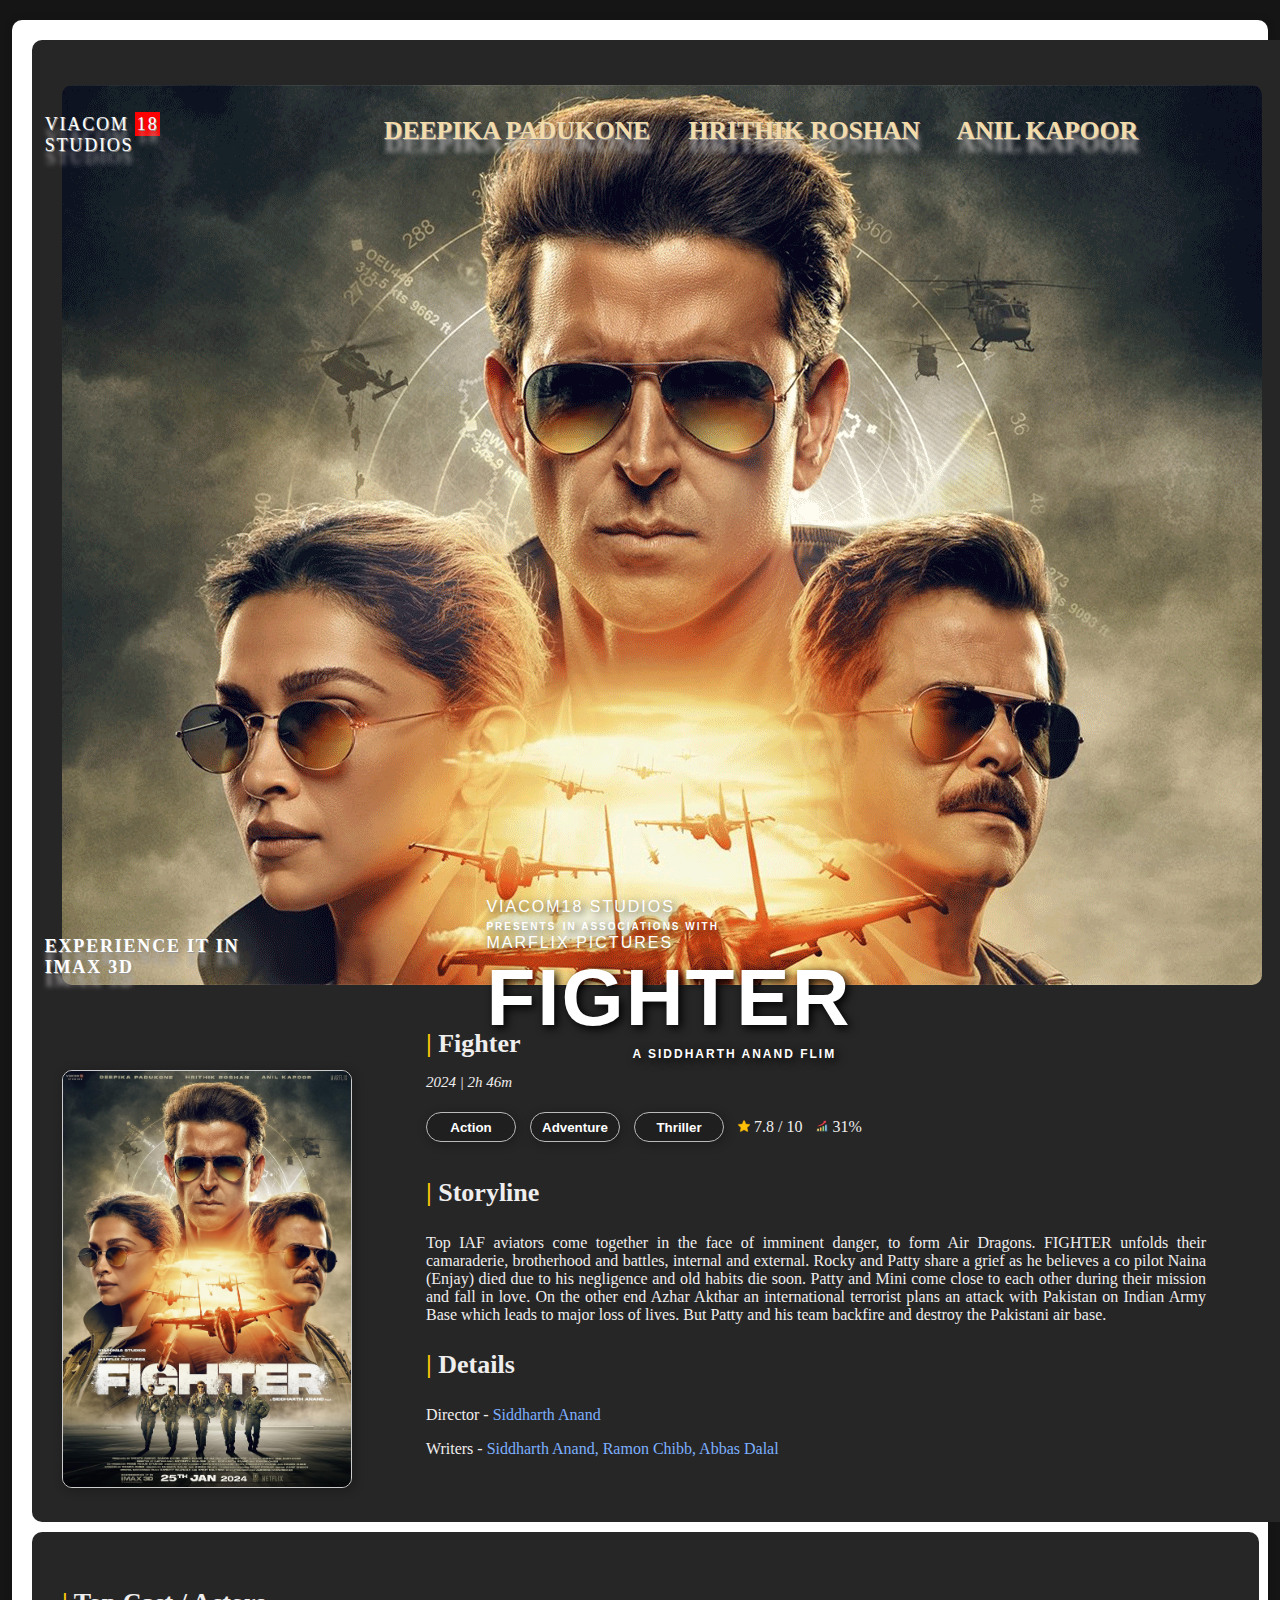
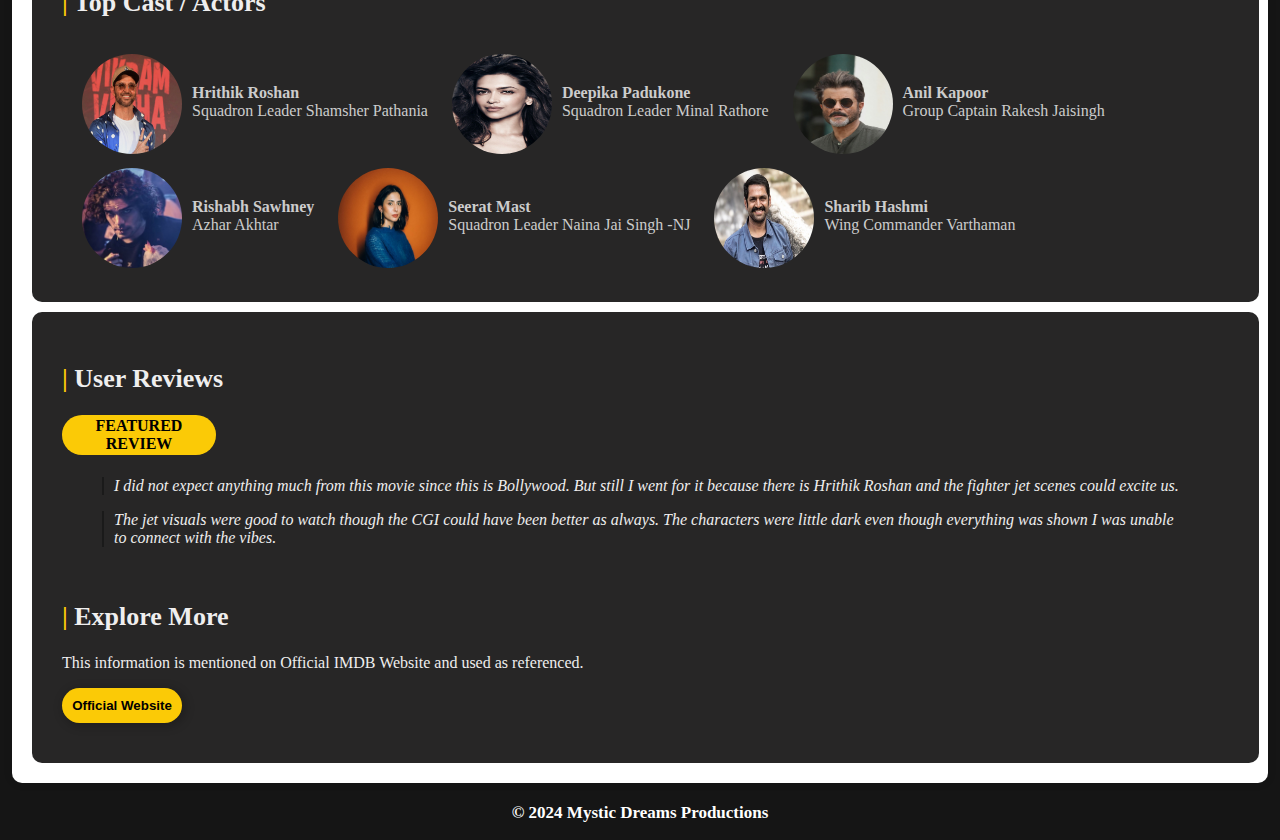
<file: Assignment-2/index.html>
<!-- Code by Utsav Patel -->
<!DOCTYPE html>
<html lang="en">
<head>
    <meta charset="UTF-8">
    <meta name="viewport" content="width=device-width, initial-scale=1.0">
    <meta name="description" content="Fighter Movie">
    <meta name="author" content="Utsav Patel">
    <!-- link to display website logo 'film.png' -->
    <link rel="shortcut icon" href="images/film.png" type="image/x-icon" />
    <!-- link to add CSS file to page 'style.css' -->
    <link rel="stylesheet" href="styles/style.css">
    <!-- Title of webpage -->
    <title>Fighter: Movie Details</title>
</head>
<body>
    <main>
        <section id="description">
            <!-- Main Poster of the Fighter Movie-->
            <div class="posterImg">
                <center><img src="images/mainposter.png"></h2>
                </center>
                <div class="text-effects">
                    <p>
                        VIACOM18 STUDIOS<b style="font-weight: 900; font-size: 10px;"><br>PRESENTS</b>
                        <b style="font-weight: 900; font-size: 10px;">IN ASSOCIATIONS WITH</b><br>
                        MARFLIX PICTURES<br>
                        <b style="font-weight: bolder; font-size: 5em;">FIGHTER</b>
                        <br><b style="font-size: 12px; margin-left:40%;">A SIDDHARTH ANAND FLIM</b>
                    </p>
                </div>
                <div class="text-effects-2">
                    <p>
                        <b>DEEPIKA PADUKONE &nbsp;&nbsp;&nbsp;&nbsp;
                            HRITHIK ROSHAN &nbsp;&nbsp;&nbsp;&nbsp;
                            ANIL KAPOOR
                        </b>
                    </p>
                    <div class="text-effects-3">
                        <p><b style="font-weight: 100;">MARFLIX</b></p>
                    </div>
                    <div class="text-effects-4">
                        <p><b style="font-weight: 100;">VIACOM <b style="background-color: red; padding:2px;">18</b>
                                <br>STUDIOS</b></p>
                    </div>
                    <div class="text-effects-5">
                        <p><b>NETFLIX</b></p>
                    </div>
                    <div class="text-effects-6">
                        <p><b>EXPERIENCE IT IN<br>IMAX 3D</b></p>
                    </div>
                </div>
            </div>
            </div><br>
            <section id="poster">
                <!-- Fighter movie poster 2 -->
                <img src="images/poster.jpg" alt="Fighter">
            </section>
            <!-- description of movie about storyline, rating, likes or dislikes, infromation about crew members etc -->
            <div class="mydiv">
                <h2><b style="color: #fbca06;">|</b> Fighter<br>
                    <p class="tagline">2024 | 2h 46m</p>
                </h2>
                <!-- external link to offical site about 'Action' genre -->
                <a href="https://www.imdb.com/search/title/?genres=action" target="_blank">
                    <button class="btn1">Action</button>
                </a>
                <!-- external link to offical site about 'Adventure' genre -->
                <a href="https://www.imdb.com/search/title/?genres=adventure" target="_blank">
                    <button class="btn1">Adventure</button>
                </a>
                <!-- external link to offical site about 'Thriller' genre -->
                <a href="https://www.imdb.com/search/title/?genres=thriller" target="_blank">
                    <button class="btn1">Thriller</button>
                </a>
                <!-- image used to mentioned to illustrate movie rating -->
                <img src="images/star.png" width="12px" alt="rating" style="font-weight: bold;"> 7.8 / 10
                <!-- image used to mentioned to illustrate movie growth -->
                <img src="images/growth.png" width="12px" alt="growth" style="font-weight: bold; margin-left: 10px;">
                31%
                <!-- Main part of description 'Storyline' -->
                <h3>
                    <b style="color: #fbca06;">|</b> Storyline
                </h3>
                <p align="justify">
                    Top IAF aviators come together in the face of imminent danger, to form Air Dragons. FIGHTER unfolds
                    their camaraderie,
                    brotherhood and battles, internal and external. Rocky and Patty share a grief as he believes a co
                    pilot Naina (Enjay) died
                    due to his negligence and old habits die soon. Patty and Mini come close to each other during their
                    mission and fall in
                    love. On the other end Azhar Akthar an international terrorist plans an attack with Pakistan on
                    Indian Army Base which
                    leads to major loss of lives. But Patty and his team backfire and destroy the Pakistani air base.
                </p>
                <!-- Details about crew members of movie-->
                <h3>
                    <b style="color: #fbca06;">|</b> Details
                </h3>
                <p>Director - <a href="https://www.imdb.com/name/nm1893457/?ref_=tt_cl_dr_1" style="color: #7cb0fe;"
                        target="_blank">Siddharth Anand</a></p>
                <p>Writers - <a href="https://www.imdb.com/name/nm1893457/?ref_=tt_cl_dr_1" style="color: #7cb0fe;"
                        target="_blank">Siddharth Anand, Ramon Chibb, Abbas Dalal</a></p><br>
            </div>
        </section>
        <!-- section for top cast -->
        <section class="cast">
            <h3>
                <b style="color: #fbca06;">|</b> Top Cast / Actors
            </h3>
            <!-- About Actors produced in movie -->
            <a href="https://www.imdb.com/name/nm0004335/?ref_=tt_cl_i_2" target="_blank">
                <div class="topcast">
                    <img src="images/hrithik_roshan.jpg" alt="hrithik_roshan">
                    <label class="text">
                        <b>Hrithik Roshan</b><br>
                        <hint>Squadron Leader Shamsher Pathania</hint>
                    </label>
                </div>
            </a>
            <a href="https://www.imdb.com/name/nm2138653/?ref_=tt_cl_i_1" target="_blank">
                <div class="topcast">
                    <img src="images/deepika.jpg" alt="deepika">
                    <label class="text">
                        <b>Deepika Padukone</b><br>
                        <hint>Squadron Leader Minal Rathore</hint>
                    </label>
                </div>
            </a>
            <a href="https://www.imdb.com/name/nm0438463/?ref_=tt_cl_i_3" target="_blank">
                <div class="topcast">
                    <img src="images/anil_kapoor.jpg" alt="anil_kapoor">
                    <label class="text">
                        <b>Anil Kapoor</b><br>
                        <hint>Group Captain Rakesh Jaisingh</hint>
                    </label>
                </div>
            </a>
            <a href="https://www.imdb.com/name/nm11968388/?ref_=tt_cl_i_5" target="_blank">
                <div class="topcast">
                    <img src="images/rishabh.jpg" alt="rishabh">
                    <label class="text">
                        <b>Rishabh Sawhney</b><br>
                        <hint>Azhar Akhtar</hint>
                    </label>
                </div>
            </a>
            <a href="https://www.imdb.com/name/nm12290102/?ref_=tt_cl_i_9" target="_blank">
                <div class="topcast">
                    <img src="images/seerat_mast.jpg" alt="seerat_mast">
                    <label class="text">
                        <b>Seerat Mast</b><br>
                        <hint>Squadron Leader Naina Jai Singh -NJ</hint>
                    </label>
                </div>
            </a>
            <a href="https://www.imdb.com/name/nm3192510/?ref_=tt_cl_i_11" target="_blank">
                <div class="topcast">
                    <img src="images/sharib_hashmi.jpg" alt="sharib_hashmi">
                    <label class="text">
                        <b>Sharib Hashmi</b><br>
                        <hint>Wing Commander Varthaman</hint>
                    </label>
                </div>
            </a>
        </section>
        <!-- section for user reviews -->
        <section id="links2">
            <h2><b style="color: #fbca06;">|</b> User Reviews</h2>
            <h4 style="background-color: #fbca06; color: #000; padding: 2px; border-radius: 20px; width: 150px;">
                <center>FEATURED REVIEW</center>
            </h4>
            <!-- blockquote is used to differentiate user view -->
            <blockquote>
                I did not expect anything much from this movie since this is Bollywood. But still I went for it because
                there is
                Hrithik Roshan and the fighter jet scenes could excite us.
            </blockquote>
            <!-- blockquote is used to differentiate user view -->
            <blockquote>
                The jet visuals were good to watch though the CGI could have been better as always. The characters were
                little dark
                even though everything was shown I was unable to connect with the vibes.
            </blockquote><br>
            <h2><b style="color: #fbca06;">|</b> Explore More</h2>
            <p>This information is mentioned on Official IMDB Website and used as referenced.</p>
            <a href="https://www.imdb.com/title/tt13818368/" target="_blank"><button class="btn2">Official
                    Website</button></a><br>
        </section>
    </main>
    <footer>
        <center>
            <p>&copy; 2024 Mystic Dreams Productions</p>
        </center>
    </footer>
</body>
</html>
</file>
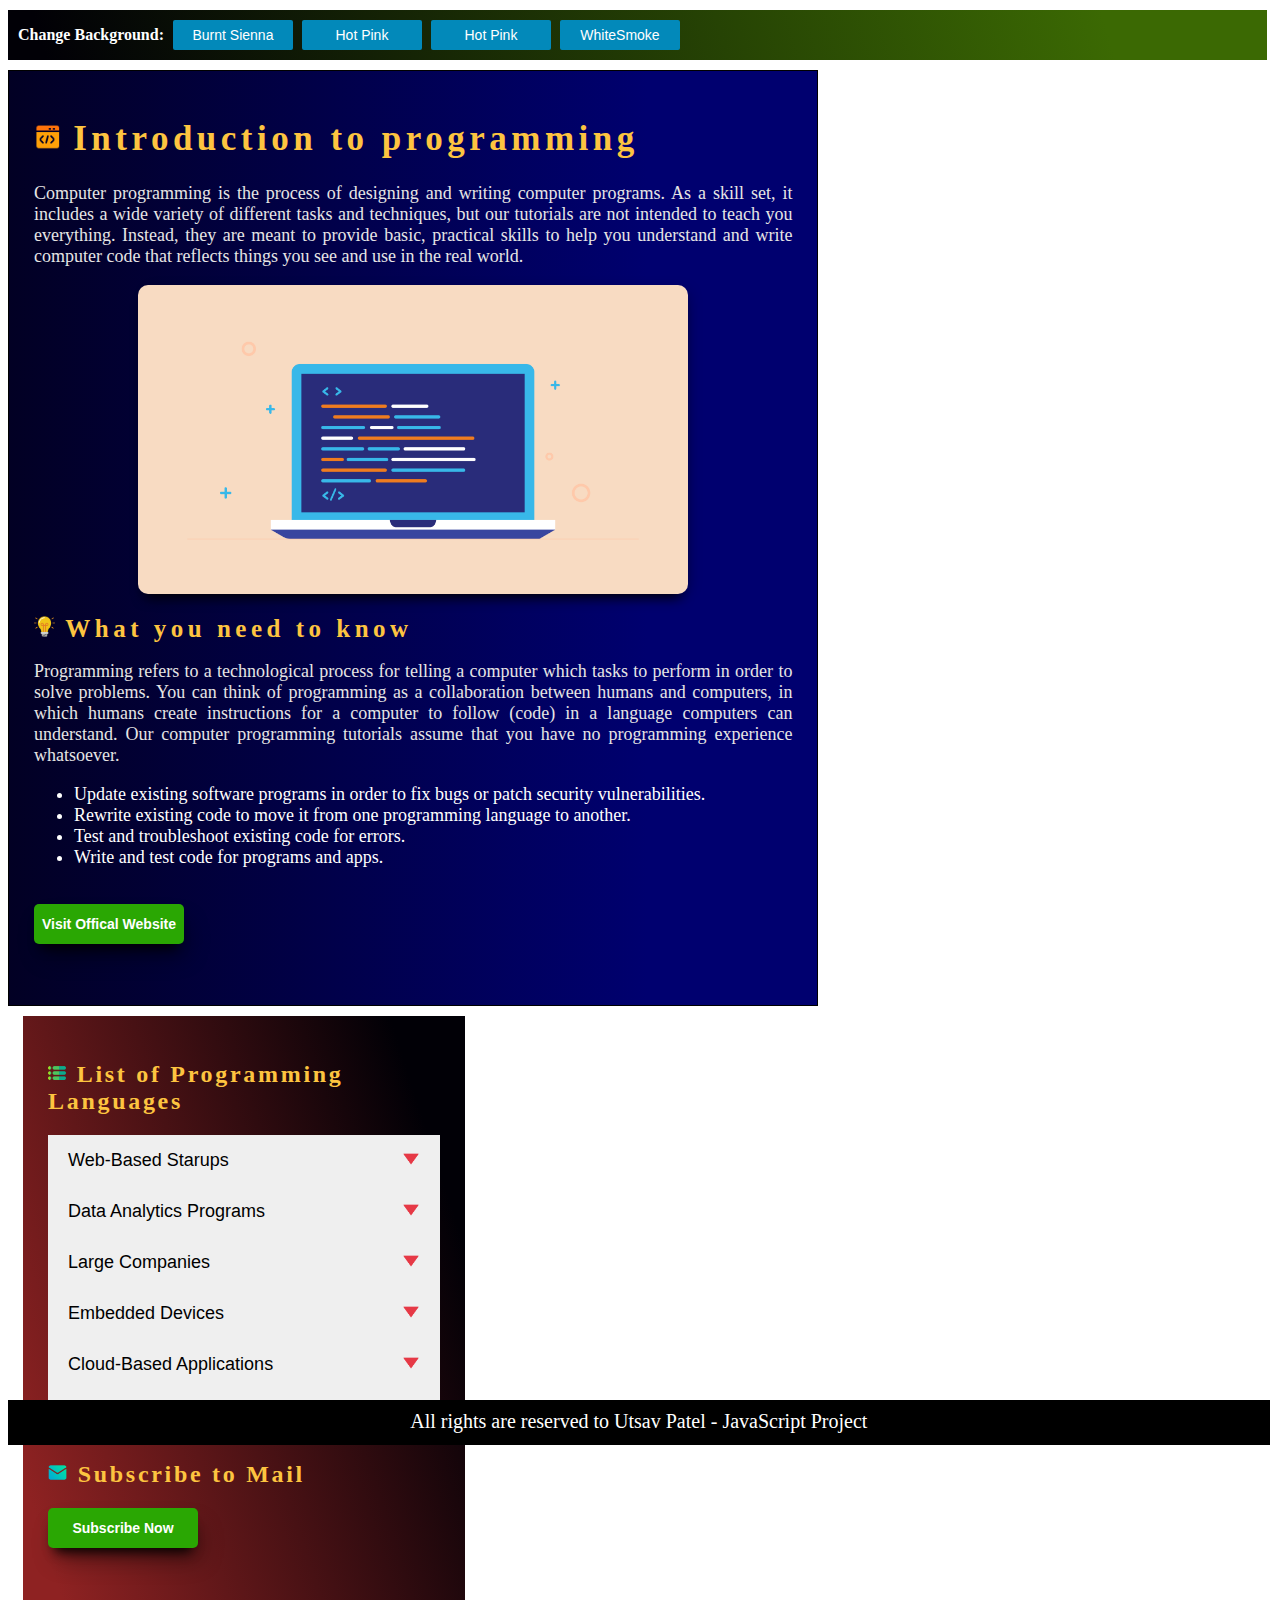
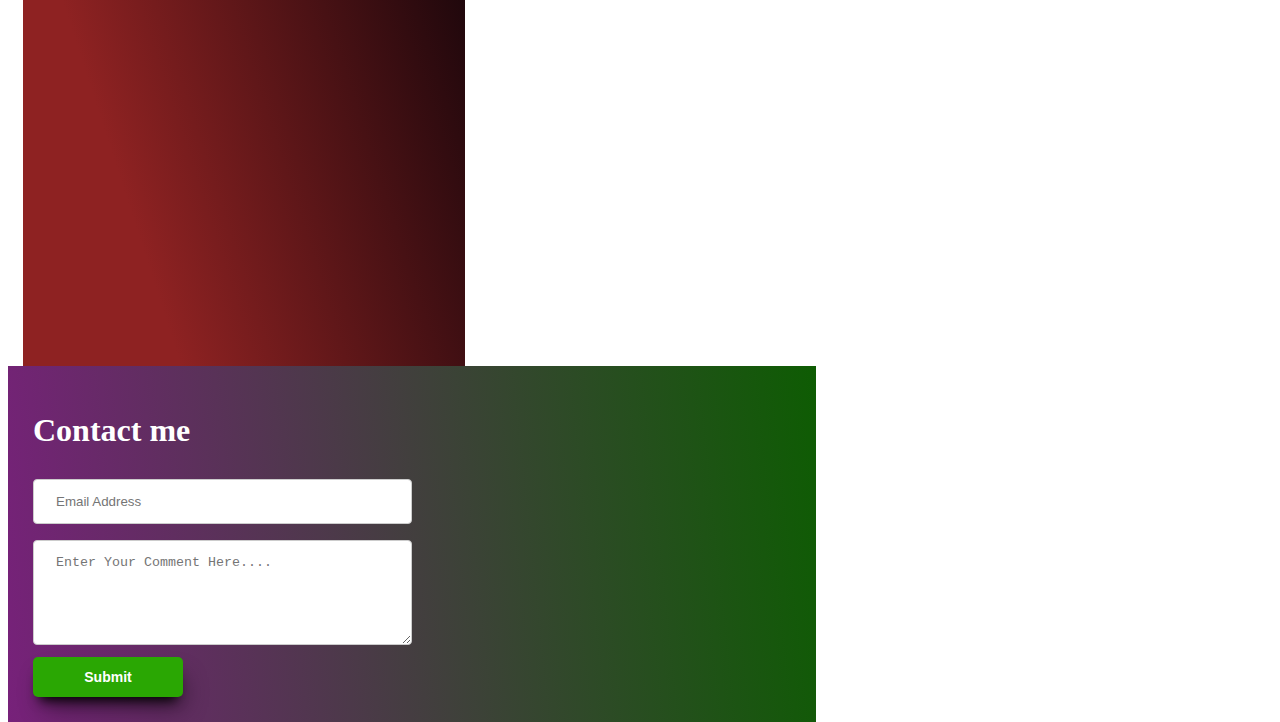
<file: Assignment-3/index.html>
<!-- Code by Utsav Patel -->
<!DOCTYPE html>
<html lang="en">

<head>
    <meta charset="UTF-8">
    <meta name="viewport" content="width=device-width, initial-scale=1.0">
    <meta name="description" content="JavaScript">
    <meta name="author" content="Utsav Patel">
    <!-- link to display website logo 'logo.png' -->
    <link rel="shortcut icon" href="images/logo.png" type="image/x-icon" />
    <!-- link to add CSS file to page 'style.css' -->
    <link rel="stylesheet" href="css/style.css">
    <!-- Link to add JavaScript to page 'script.js' -->
    <script src="scripts/script.js" type="text/javascript"></script>
    <!-- Title of webpage -->
    <title>Computer Programming</title>
</head>

<body>
    <main>
        <!-- Menu of this page -->
        <div class="menu">
            <b style="color:#fff;"> </b>Change Background:</b>
            <button type="button" onclick="myFunction_btn1()">Burnt Sienna</button>
            <button type="button" onclick="myFunction_btn2()">Hot Pink</button>
            <button type="button" onclick="myFunction_btn3()">Hot Pink</button>
            <button type="button" onclick="myFunction_btn4()">WhiteSmoke</button>
        </div>
        <!-- Main Section of this page -->
        <section class="myMainSection">
            <!-- Basic defination of computer programming -->
            <h1><img src="images/code.png" alt="CODE" style="width: 26px;"> Introduction to programming</h1>
            <p align="justify">Computer programming is the process of designing and writing computer programs. As a
                skill set, it includes a wide variety
                of different tasks and techniques, but our tutorials are not intended to teach you everything. Instead,
                they are meant to
                provide basic, practical skills to help you understand and write computer code that reflects things you
                see and use in
                the real world.
            </p>
            <center><img src="images/myimg.png" alt="Image One" class="myImg1"></center>
            <h1 style="font-size: 25px;"><img src="images/know.png" alt="Know More" style="width: 21px;"> What you need
                to
                know</h1>
            <p align="justify">Programming refers to a technological process for telling a computer which tasks to
                perform in order to
                solve problems. You can think of programming as a collaboration between humans and computers, in which
                humans create
                instructions for a computer to follow (code) in a language computers can understand. Our computer
                programming tutorials
                assume that you have no programming experience whatsoever. </p>
            <ul style="font-size: 18px; color: #fff;">
                <li>Update existing software programs in order to fix bugs or patch security vulnerabilities.</li>
                <li>Rewrite existing code to move it from one programming language to another.</li>
                <li>Test and troubleshoot existing code for errors.</li>
                <li>Write and test code for programs and apps.</li>
            </ul><br>
            <!-- OnClick Event is using JavaScript -->
            <button onclick="myFunction_two()" class="mybtn">Visit Offical Website</button>
            <p id="demo2"></p><br>
        </section>
        <!-- Side part of the section -->
        <section class="mySubSection">
            <!-- This Accordian Using JavaScript -->
            <h2><img src="images/list.png" alt="List" style="width: 18px; margin-right:2px;"> List of Programming
                Languages</h2>
            <button class="accordion">Web-Based Starups <img src="images/dropdown-arrow.png" width="18px;"
                    style="float: right;"></button>
            <div class="accordion-content">
                <ul>
                    <li>Python</li>
                    <li>JavaScript</li>
                </ul>
            </div>
            <button class="accordion">Data Analytics Programs <img src="images/dropdown-arrow.png" width="18px;"
                    style="float: right;"></button>
            <div class="accordion-content">
                <ul>
                    <li>R</li>
                    <li>MATALAB</li>
                </ul>
            </div>
            <button class="accordion">Large Companies <img src="images/dropdown-arrow.png" width="18px;"
                    style="float: right;"></button>
            <div class="accordion-content">
                <ul>
                    <li>C#</li>
                    <li>Java</li>
                    <li>PHP</li>
                </ul>
            </div>
            <button class="accordion">Embedded Devices <img src="images/dropdown-arrow.png" width="18px;"
                    style="float: right;"></button>
            <div class="accordion-content">
                <ul>
                    <li>C</li>
                    <li>C++</li>
                    <li>Rust</li>
                </ul>
            </div>
            <button class="accordion">Cloud-Based Applications <img src="images/dropdown-arrow.png" width="18px;"
                    style="float: right;"></button>
            <div class="accordion-content">
                <ul>
                    <li>GO</li>
                    <li>Scala</li>
                </ul>
            </div>
            <button class="accordion">Mobile Application <img src="images/dropdown-arrow.png" width="18px;"
                    style="float: right;"></button>
            <div class="accordion-content">
                <ul>
                    <li>Swift</li>
                    <li>Kotlin</li>
                </ul>
            </div>
            <!-- This Subscribe Using JavaScript -->
            <h2><img src="images/email.png" alt="List" style="width: 19px; margin-right:2px;"> Subscribe to Mail</h2>
            <button onclick="myFunction()" class="mybtn">Subscribe Now</button>
            <p id="demo"></p>
        </section>
        <!-- Contact Us Section -->
        <section class="thirdSection" style="color: #fff;">
            <h1>Contact me</h1>
            <!-- Form for Contact Us form using JS -->
            <form>
                <input type="email" required autocomplete="off" placeholder="Email Address" name="email"><br>
                <textarea cols="30" rows="5" placeholder="Enter Your Comment Here...." name="comment"></textarea><br>
                <button class="mybtn">Submit</button>
            </form>
        </section>
    </main>
</body>
<footer>
    <center><b style="color:#fff;"> </b>All rights are reserved to Utsav Patel - JavaScript Project</b></center>
</footer>
<!-- JavaScript for Accordian (List of Programming Language section) -->
<script>
    const accordionBtns = document.querySelectorAll(".accordion");

    accordionBtns.forEach((accordion) => {
        accordion.onclick = function () {
            this.classList.toggle("is-open");

            let content = this.nextElementSibling;
            console.log(content);

            if (content.style.maxHeight) {
                //this is if the accordion is open
                content.style.maxHeight = null;
            } else {
                //if the accordion is currently closed
                content.style.maxHeight = content.scrollHeight + "px";
                console.log(content.style.maxHeight);
            }
        };
    });
</script>

</html>
</file>
<file: Assignment-2/styles/style.css>
/* CSS file 'style.css' */
body {
    font-family: Calibri;
    color: #333;
    background-color: #151515;
    margin: 0;
    padding: 0;
}
/* Main Poster Image*/
.posterImg img {
    width: 1200px;
    border-radius: 10px;
    margin-top: 15px;
}
/* Poster Text and some descriptions */
.text-effects{
    position: absolute;
    top: 98%;
    left: 38%;
    font-family: "Arial Black", Gadget, sans-serif;
    letter-spacing: 2px;
    text-shadow: 3px 3px 10px #000;
    color: #fff;
}
.text-effects-2{
    position: absolute;
    top: 10%;
    left: 30%;
    font-size: 1.6em;
    color: #f3dbaa;
    text-shadow: 1px 1px 0 #969696, 1px 13px 5px #aba8a8;
}
.text-effects-3{
    position: absolute;
    top: 1%;
    left: 123%;
    color: #f3dbaa;
    text-shadow: 1px 1px 0 #969696, 1px 13px 5px #aba8a8;
}
.text-effects-4{
    position: absolute;
    top: 8%;
    letter-spacing: 0.2ch;
    left: -45%;
    font-size: 18px;
    color: #ffffff;
    text-shadow: 1px 1px 0 #969696, 1px 13px 5px #aba8a8;
}
.text-effects-5{
    font-family: Verdana, sans-serif;
    position: absolute;
    top: 47em;
    font-weight: 900;
    letter-spacing: 0.2ch;
    left: 123%;
    font-size: 18px;
    color: #ff1e1e;
    text-shadow: 1px 1px 0 #969696, 1px 13px 5px #aba8a8;
}
.text-effects-6{
    position: absolute;
    top: 46em;
    font-weight: bolder;
    letter-spacing: 0.2ch;
    left: -45%;
    font-size: 18px;
    color: #ffffff;
    text-shadow: 1px 1px 0 #969696, 1px 13px 5px #aba8a8;
}

/* design for tagline */
.tagline {
    font-style: italic;
    font-size: 15px;
    font-weight: 1;
}
.mydiv {
    width: 65%;
    display: inline-block;
}
/* style for description and poster */
main {
    max-width: 95%;
    margin: 20px auto;
    padding: 20px;
    border-radius: 10px;
    background-color: #fff;
    box-shadow: 0 0 10px rgba(0, 0, 0, 0.1);
}
/* design to view in same align */
#links2 {
    width: 96%;
    border-radius: 10px;
    color: #efeeee;
    display: inline-block;
    background-color: #272626;
    padding: 30px;
    margin-top: 10px;
}
/* Adjusting poster height,width, display*/
#poster {
    display: inline-block;
    max-width: 30%;
    height: auto;
}
#description {
    width: auto;
    border-radius: 10px;
    color: #efeeee;
    display: inline-block;
    background-color: #272626;
    padding: 30px;
}
/* design for Poster image */
#poster img {
    border-radius: 10px;
    width: 80%;
    border: 1px solid #ccc;
    box-shadow: 2px 2px 10px 2px rgba(0, 1, 0, 0.2);
}
h2,h3 {
    color: #efeeee;
    font-size: 26px;
}
a {
    text-decoration: none;
}
/* design for two different buttons */
.btn1 {
    width: 90px;
    margin-right: 10px;
    height: 30px;
    cursor: pointer;
    color: #fff;
    background-color: #1f1f1f;
    border: 1px solid #bbb9b9;
    border-radius: 20px;
    font-weight: bold;
    margin-bottom: 10px;
    box-shadow: 2px 2px 10px 2px rgba(0, 1, 0, 0.2);
}
.btn2 {
    width: 120px;
    margin-right: 10px;
    height: 35px;
    cursor: pointer;
    color: #010000;
    background-color: #fbca06;
    border: none;
    border-radius: 20px;
    font-weight: bold;
    margin-bottom: 10px;
    box-shadow: 2px 2px 10px 2px rgba(0, 1, 0, 0.2);
}
/* for user review */
blockquote {
    font-style: italic;
    border-left: 2px solid #1a1a1a;
    padding-left: 10px;
}
#links a {
    display: block;
    margin-bottom: 10px;
    color: #0077cc;
    text-decoration: none;
}
/* CSS for Top Cast section*/
.cast {
    width: 96%;
    border-radius: 10px;
    color: #efeeee;
    display: inline-block;
    background-color: #272626;
    padding: 30px;
    margin-top: 10px;
}
.cast img {
    width: 100px;
    height: 100px;
    text-align: justify;
    float: left;
    border-radius: 50%;
    margin-left: 20px;
}
.topcast {
    display: inline-block;
    margin-top: 10px;
}
.cast a {
    color: #ccc;
}
.text {
    margin-top: 30px;
    margin-left: 10px;
    font-size: 16px;
    float: left;
}
/* footer design */
footer {
    color: #fff;
    font-weight: bold;
    font-size: 17px;
}
</file>
<file: Assignment-3/css/style.css>
/* CSS Code 'style.css' */
body {
    font-family: calibri;
}
/* CSS for Menu */
.menu{
    width: 98%;
    padding: 10px;
    background: rgb(1,0,6);
    background: linear-gradient(74deg, rgba(1,0,6,1) 3%, rgba(59,105,3,1) 87%);
    margin-top: 10px;
    margin-bottom: 10px;
    color: #fff;
    font-weight: 600;
}
.menu button{
    width: 120px;
    height: 30px;
    font-size: 14px;
    cursor: pointer;
    color: #fff;
    border: none;
    border-radius: 2px;
    font-weight: 400;
    margin-left: 5px;
    background-color: #0289ba;
}
/* CSS for Main Section */
.myMainSection {
    background: rgb(2, 0, 36);
    background: linear-gradient(90deg, rgba(2, 0, 36, 1) 0%, rgba(0, 0, 111, 1) 79%);
    padding: 25px;
    width: 60%;
    float: left;
    border: 1px solid #000;
    margin-bottom: 10px;
}
.myMainSection h1 {
    color: #fdc440;
    font-size: 35px;
    letter-spacing: 0.5vmin;
}
.myMainSection p {
    font-size: 18px;
    color: #e6e5e5;
}
/* CSS design for IMAGE inside Main Section */
.myMainSection .myImg1 {
    width: 550px;
    border-radius: 10px;
    box-shadow: 0px 10px 13px -7px #000000, 5px 1px 15px -5px rgba(0, 0, 0, 0.23);
}
.mySubSection h2 {
    color: #fdc440;
    letter-spacing: 0.3vmin;
}
.mySubSection {
    background: rgb(1, 0, 6);
    background: linear-gradient(252deg, rgba(1, 0, 6, 1) 10%, rgba(142, 34, 34, 1) 79%);
    color: #000;
    font-weight: 600;
    width: 31%;
    height: 900px;
    padding: 25px;
    margin-left: 15px;
    float: left;
}
/* CSS for Contact Us Section*/
.thirdSection {
    background: rgb(14,92,3);
    background: linear-gradient(264deg, rgba(14,92,3,1) 0%, rgba(119,33,122,1) 100%);
    color: #000;
    font-weight: 600;
    width: 60%;
    padding: 25px;
    float: left;
}
/* CSS for Contact Us Form */
input[type=email] {
    width: 50%;
    padding: 14px 22px;
    margin: 8px 0;
    display: inline-block;
    border: 1px solid #ccc;
    border-radius: 4px;
    box-sizing: border-box;
  }
textarea{
    width: 50%;
    padding: 14px 22px;
    margin: 8px 0;
    display: inline-block;
    border: 1px solid #ccc;
    border-radius: 4px;
    box-sizing: border-box;
}
/* CSS of Accordian inside SubSection */
button.accordion {
    width: 100%;
    border: none;
    outline: none;
    text-align: left;
    padding: 15px 20px;
    font-size: 18px;
    cursor: pointer;
    transition: background-color 0.2s linear;
}
button.accordion:hover, button.accordion.is-open {
    background-color: #ddd;
}
.accordion-content {
    background-color: white;
    border-left: 1px solid whitesmoke;
    border-right: 1px solid whitesmoke;
    padding: 0 20px;
    max-height: 0;
    overflow: hidden;
    transition: max-height 0.2s ease-in-out;
}
/* CSS for Buttons */
.myMainSection .mybtn ,.mySubSection .mybtn, form .mybtn{
    width: 150px;
    height: 40px;
    color: #fff;
    font-size: 14px;
    border-radius: 5px;
    font-weight: 600;
    background-color: #2aa703;
    border: none;
    cursor: pointer;
    padding: 2px;
    box-shadow: 0px 10px 12px -7px #000000, 5px 15px 25px -5px rgba(0,0,0,0.45);
}
/* CSS for FOOTER */
footer{
    position: absolute;
    background-color: #000;
    color: #fff;
    width: 97%;
    font-size: 20px;
    padding: 10px;
    height: 25px;
    top: 1400px;
}
</file>
